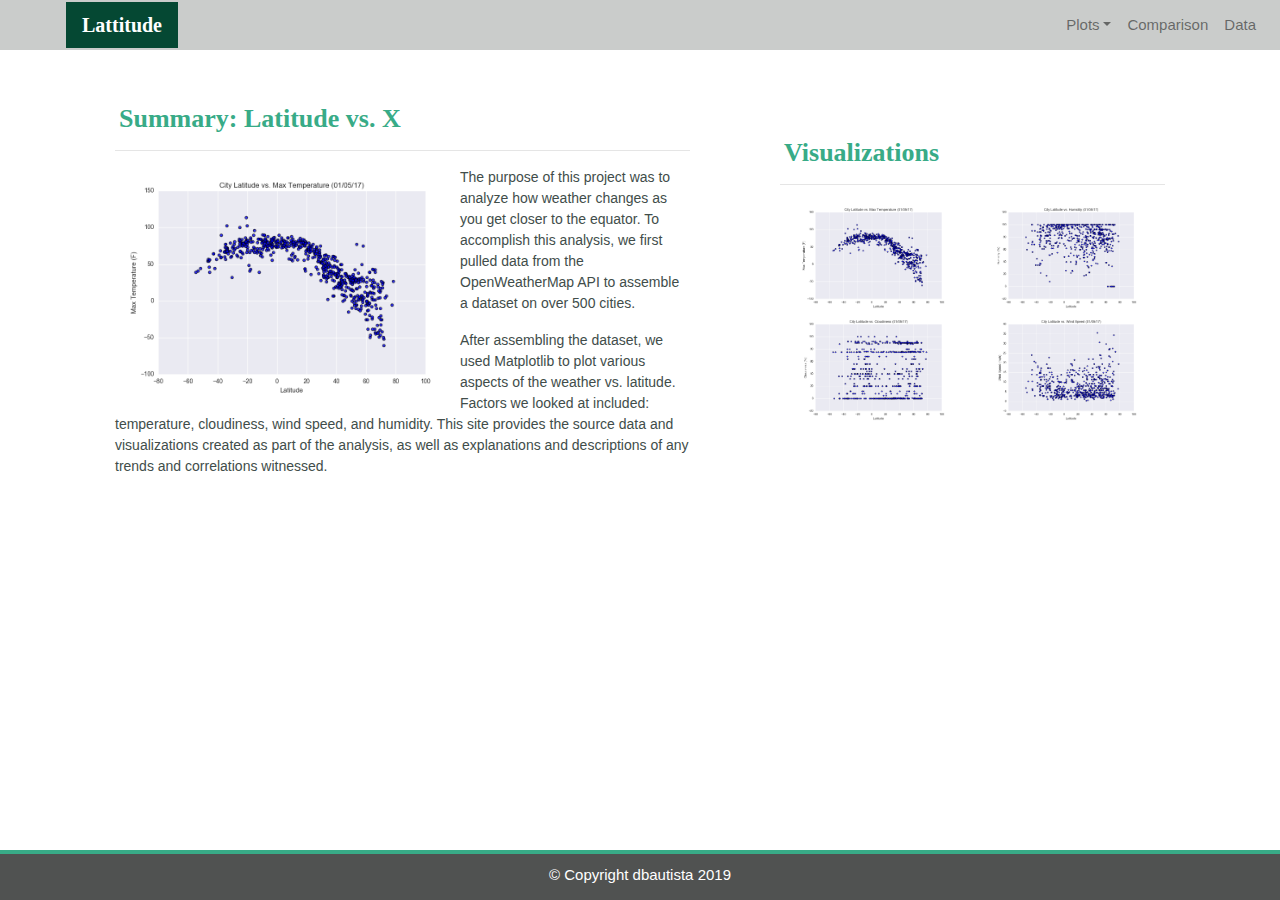
<file: HTML_files/Index.html>
<!DOCTYPE html>
<html lang="en-us">
  <head>
​
    <meta charset="UTF-8">
    <meta name="viewport" content="width=device-width, initial-scale=1">
    <meta http-equiv="X-UA-Compatible" content="ie=edge">
​
    <title>Bootstrap Visualization Dashboard</title>
​
	<link rel="stylesheet" href="https://maxcdn.bootstrapcdn.com/bootstrap/4.0.0/css/bootstrap.min.css" integrity="sha384-Gn5384xqQ1aoWXA+058RXPxPg6fy4IWvTNh0E263XmFcJlSAwiGgFAW/dAiS6JXm" crossorigin="anonymous">
    
	<link rel="stylesheet" type="text/css" href="style.css">
​
  </head>
​
  <body>
    <!-- Start of navbar -->
	<div class="navigation">
	  <nav class="navbar fixed-top navbar-expand-lg navbar-light">
        <a class="navbar-brand" href="Index.html">Lattitude</a>
        <button class="navbar-toggler border" type="button" data-toggle="collapse" data-target="#navbarNavDropdown" aria-controls="navbarNavDropdown" aria-expanded="false" aria-label="Toggle navigation">
          <span class="navbar-toggler-icon"></span>
        </button>
​
        <!-- Collect the nav links, forms, and other content for toggling -->
        <div class="collapse navbar-collapse" id="navbarNavDropdown">
          <ul class="navbar-nav ml-auto">
            <li class="nav-item dropdown">
              <a href="#" class="nav-link dropdown-toggle" data-toggle="dropdown" id="navbarDropdownMenuLink" role="button" aria-haspopup="true" aria-expanded="false">Plots</a>
              <div class="dropdown-menu" aria-labelledby="navbarDropdownMenuLink">
                <a class="dropdown-item" href="TEMPRATURE.html">Max Temperature</a>
                <a class="dropdown-item" href="humidity.html">Humidity</a>
                <a class="dropdown-item" href="cloudiness.html">Cloudiness</a>
                <a class="dropdown-item" href="WIND.html">Wind Speed</a>
              </div>
            </li>
            <li class="nav-item">
			  <a class="nav-link" href="Comparison.html">Comparison</a>
			</li>
            <li class="nav-item">
			  <a class="nav-link" href="cities_data.html">Data</a>
			</li>
          </ul>
        </div>
      </nav>
	</div>
    <!-- End of navbar -->
​
  <!-- Start of container -->
    <div class="container">
      <section class="row">
        <div class="col-lg-7 col-md-12">
          <div class="description-content">
            <h1 class="description-header">Summary: Latitude vs. X</h1>
            <hr>
            <img src="Fig1.png" alt="Latitude vs. Max Temperature" class="description-image">
            <p>The purpose of this project was to analyze how weather changes as you get closer to the equator. To accomplish this analysis, we first pulled data from the OpenWeatherMap API to assemble a dataset on over 500 cities.</p>
            <p>After assembling the dataset, we used Matplotlib to plot various aspects of the weather vs. latitude. Factors we looked at included: temperature, cloudiness, wind speed, and humidity. This site provides the source data and visualizations created as part of the analysis, as well as explanations and descriptions of any trends and correlations witnessed.</p>
          </div>
        </div>
        <div class="col-lg-5 col-md-12">
​
          <!-- Start of Visualizations imageNav Area -->
          <section id="imageNav-area">
            <div class="imageNav-content">
              <h2 class="imageNav-header">Visualizations</h2>
              <hr />
              <div class="container">
			    <div class="row">
				  <div class="col-6">
                    <a href="TEMPRATURE.html">
				      <img src="Fig1.png" alt="Latitude vs. Max Temperature", title="Latitude vs. Max Temperature" class="imageNav-photo">
				    </a>
				  </div>
				  <div class="col-6">
                    <a href="humidity.html">
				      <img src="Fig2.png" alt="Latitude vs. Humidity", title="Latitude vs. Humidity" class="imageNav-photo">
			        </a>
                    </div>
				  <div class="col-6">
                    <a href="cloudiness.html">
				      <img src="Fig3.png" alt="Latitude vs. Cloudiness", title="Latitude vs. Cloudiness", class="imageNav-photo">
				    </a>
				  </div>
				  <div class="col-6">
                    <a href="WINDS.html">
				      <img src="Fig4.png" alt="Latitude vs. Wind Speed", title="Latitude vs. Wind Speed", class="imageNav-photo">
				    </a>
				  </div>
                </div>
			  </div>
            </div>
          </section>
          <!-- End of the Visualizations imageNav Area -->
​
        </div>
      </section>
    </div>
    <!-- End of container -->
​
    <!-- Start of footer -->
    <footer>
      <div class="footer">&copy; Copyright dbautista 2019</div>
    </footer>
    <!-- End of footer -->
​

	<!-- jQuery first, then Popper.js, then Bootstrap JS -->
    <script src="https://code.jquery.com/jquery-3.2.1.slim.min.js" integrity="sha384-KJ3o2DKtIkvYIK3UENzmM7KCkRr/rE9/Qpg6aAZGJwFDMVNA/GpGFF93hXpG5KkN" crossorigin="anonymous"></script>
    <script src="https://cdnjs.cloudflare.com/ajax/libs/popper.js/1.12.9/umd/popper.min.js" integrity="sha384-ApNbgh9B+Y1QKtv3Rn7W3mgPxhU9K/ScQsAP7hUibX39j7fakFPskvXusvfa0b4Q" crossorigin="anonymous"></script>
    <script src="https://maxcdn.bootstrapcdn.com/bootstrap/4.0.0/js/bootstrap.min.js" integrity="sha384-JZR6Spejh4U02d8jOt6vLEHfe/JQGiRRSQQxSfFWpi1MquVdAyjUar5+76PVCmYl" crossorigin="anonymous"></script>
  </body>
​
</html>
</file>
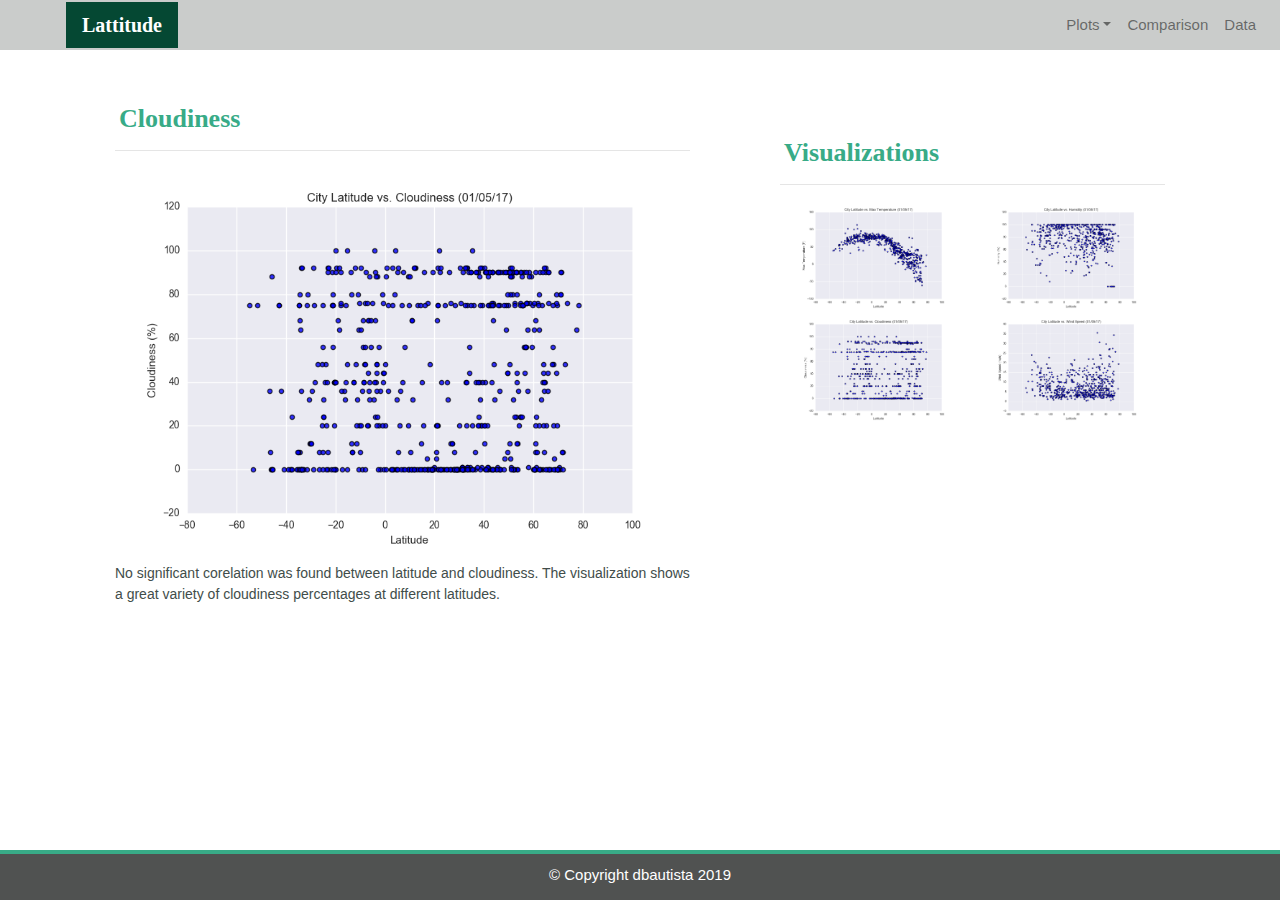
<file: HTML_files/cloudiness.html>
<!DOCTYPE html>
<html lang="en-us">
  <head>
​
    <meta charset="UTF-8">
    <meta name="viewport" content="width=device-width, initial-scale=1">
    <meta http-equiv="X-UA-Compatible" content="ie=edge">
​
    <title>Bootstrap Visualization Dashboard</title>
​
	<link rel="stylesheet" href="https://maxcdn.bootstrapcdn.com/bootstrap/4.0.0/css/bootstrap.min.css" integrity="sha384-Gn5384xqQ1aoWXA+058RXPxPg6fy4IWvTNh0E263XmFcJlSAwiGgFAW/dAiS6JXm" crossorigin="anonymous">
    
	<link rel="stylesheet" type="text/css" href="style.css">
​
  </head>
​
  <body>
    <!-- Start of navbar -->
	<div class="navigation">
	  <nav class="navbar fixed-top navbar-expand-lg navbar-light">
        <a class="navbar-brand" href="index.html">Lattitude</a>
        <button class="navbar-toggler border" type="button" data-toggle="collapse" data-target="#navbarNavDropdown" aria-controls="navbarNavDropdown" aria-expanded="false" aria-label="Toggle navigation">
          <span class="navbar-toggler-icon"></span>
        </button>
​
        <!-- Collect the nav links, forms, and other content for toggling -->
        <div class="collapse navbar-collapse" id="navbarNavDropdown">
          <ul class="navbar-nav ml-auto">
            <li class="nav-item dropdown">
              <a href="#" class="nav-link dropdown-toggle" data-toggle="dropdown" id="navbarDropdownMenuLink" role="button" aria-haspopup="true" aria-expanded="false">Plots</a>
              <div class="dropdown-menu" aria-labelledby="navbarDropdownMenuLink">
                <a class="dropdown-item" href="TEMPRATURE.html">Max Temperature</a>
                <a class="dropdown-item" href="humidity.html">Humidity</a>
                <a class="dropdown-item" href="cloudiness.html">Cloudiness</a>
                <a class="dropdown-item" href="WIND.html">Wind Speed</a>
              </div>
            </li>
            <li class="nav-item">
			  <a class="nav-link" href="comparison.html">Comparison</a>
			</li>
            <li class="nav-item">
			  <a class="nav-link" href="cities_data.html">Data</a>
			</li>
          </ul>
        </div>
      </nav>
	</div>
    <!-- End of navbar -->
​
    <!-- Start of container -->
    <div class="container">
      <section class="row">
        <div class="col-lg-7 col-md-12">
          <div class="description-content">
            <h1 class="description-header">Cloudiness</h1>
            <hr>
            <img src="Fig3.png" alt="Latitude vs. Cloudiness">
            <p>No significant corelation was found between latitude and cloudiness. The visualization shows a great variety of cloudiness percentages at different latitudes.</p>
          </div>
        </div>
        <div class="col-lg-5 col-md-12">
​
          <!-- Start of Visualizations imageNav Area -->
          <section id="imageNav-area">
            <div class="imageNav-content">
              <h2 class="imageNav-header">Visualizations</h2>
              <hr />
              <div class="container">
			    <div class="row">
				  <div class="col-6">
                    <a href="TEMPRATURE.html">
				      <img src="Fig1.png" alt="Latitude vs. Max Temperature", title="Latitude vs. Max Temperature" class="imageNav-photo">
				    </a>
				  </div>
				  <div class="col-6">
                    <a href="humidity.html">
				      <img src="Fig2.png" alt="Latitude vs. Humidity", title="Latitude vs. Humidity" class="imageNav-photo">
			        </a>
				  </div>
				  <div class="col-6">
                    <a href="cloudiness.html">
				      <img src="Fig3.png" alt="Latitude vs. Cloudiness", title="Latitude vs. Cloudiness", class="imageNav-photo">
				    </a>
				  </div>
				  <div class="col-6">
                    <a href="WIND.html">
				      <img src="Fig4.png" alt="Latitude vs. Wind Speed", title="Latitude vs. Wind Speed", class="imageNav-photo">
				    </a>
				  </div>
                </div>
			  </div>
            </div>
          </section>
          <!-- End of the Visualizations imageNav Area -->
​
        </div>
      </section>
    </div>
    <!-- End of container -->
​
    <!-- Start of footer -->
    <footer>
      <div class="footer">&copy; Copyright dbautista 2019</div>
    </footer>
    <!-- End of footer -->
​

	<!-- jQuery first, then Popper.js, then Bootstrap JS -->
    <script src="https://code.jquery.com/jquery-3.2.1.slim.min.js" integrity="sha384-KJ3o2DKtIkvYIK3UENzmM7KCkRr/rE9/Qpg6aAZGJwFDMVNA/GpGFF93hXpG5KkN" crossorigin="anonymous"></script>
    <script src="https://cdnjs.cloudflare.com/ajax/libs/popper.js/1.12.9/umd/popper.min.js" integrity="sha384-ApNbgh9B+Y1QKtv3Rn7W3mgPxhU9K/ScQsAP7hUibX39j7fakFPskvXusvfa0b4Q" crossorigin="anonymous"></script>
    <script src="https://maxcdn.bootstrapcdn.com/bootstrap/4.0.0/js/bootstrap.min.js" integrity="sha384-JZR6Spejh4U02d8jOt6vLEHfe/JQGiRRSQQxSfFWpi1MquVdAyjUar5+76PVCmYl" crossorigin="anonymous"></script>
  </body>
​
</html>
</file>
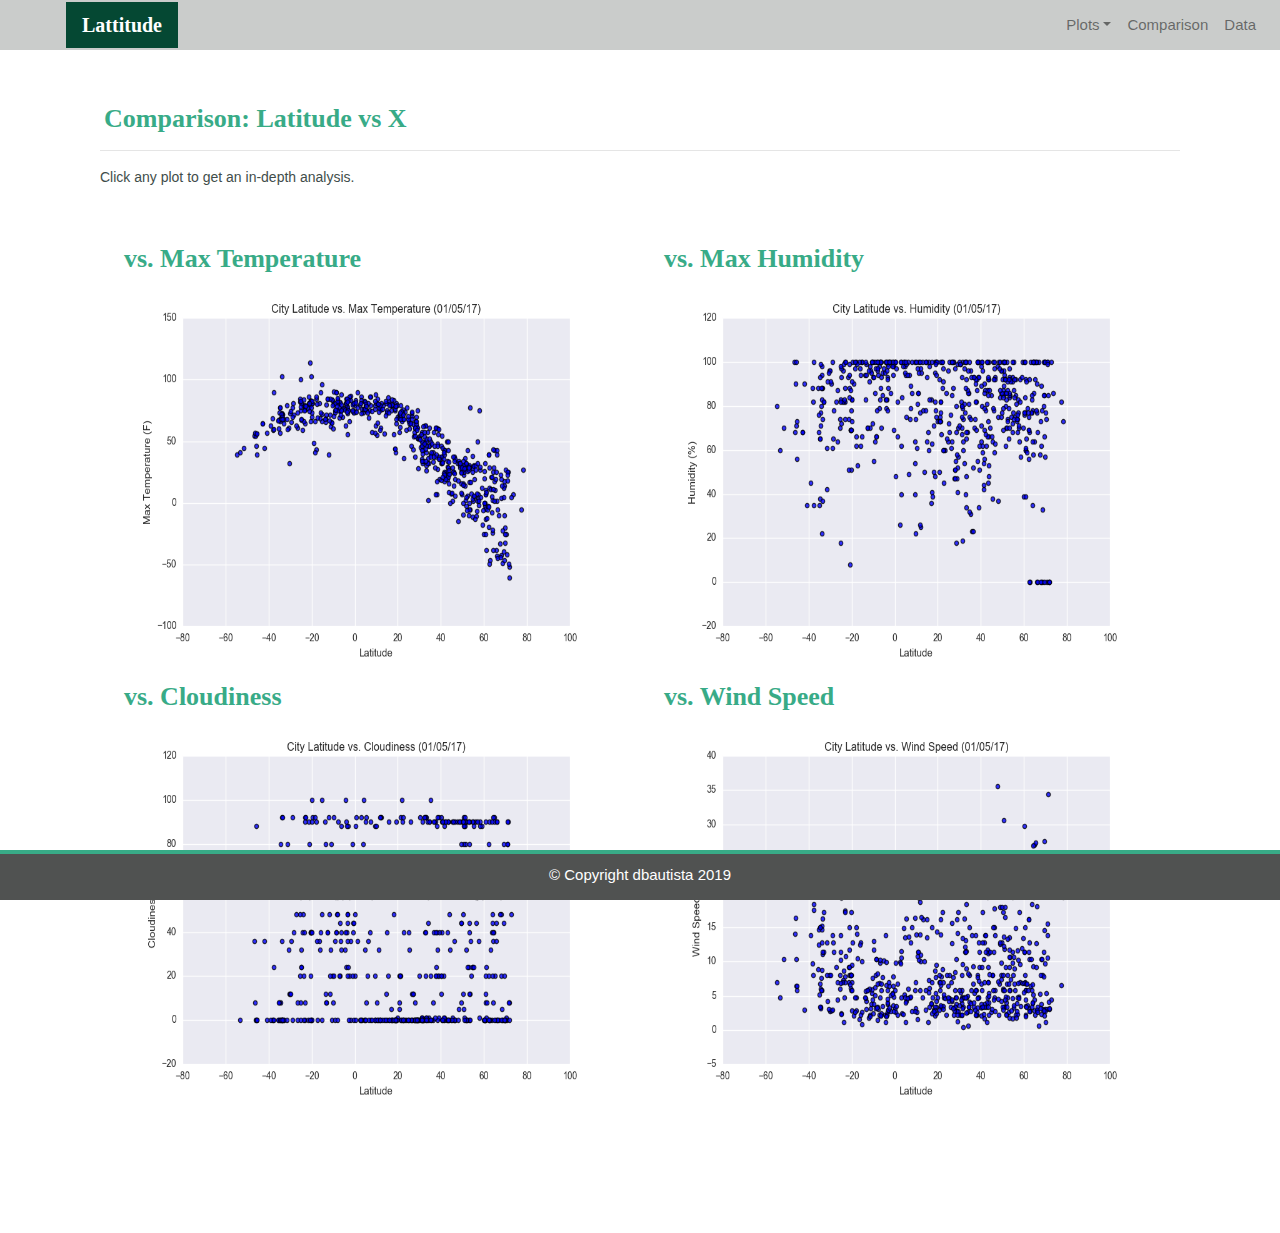
<file: HTML_files/comparison.html>
<!DOCTYPE html>
<html lang="en-us">
  <head>
​
    <meta charset="UTF-8">
    <meta name="viewport" content="width=device-width, initial-scale=1">
    <meta http-equiv="X-UA-Compatible" content="ie=edge">
​
    <title>Bootstrap Visualization Dashboard</title>
​
	<link rel="stylesheet" href="https://maxcdn.bootstrapcdn.com/bootstrap/4.0.0/css/bootstrap.min.css" integrity="sha384-Gn5384xqQ1aoWXA+058RXPxPg6fy4IWvTNh0E263XmFcJlSAwiGgFAW/dAiS6JXm" crossorigin="anonymous">
    
	<link rel="stylesheet" type="text/css" href="style.css">
​
  </head>
​
  <body>
    <!-- Start of navbar -->
	<div class="navigation">
	  <nav class="navbar fixed-top navbar-expand-lg navbar-light">
        <a class="navbar-brand" href="Index.html">Lattitude</a>
        <button class="navbar-toggler border" type="button" data-toggle="collapse" data-target="#navbarNavDropdown" aria-controls="navbarNavDropdown" aria-expanded="false" aria-label="Toggle navigation">
          <span class="navbar-toggler-icon"></span>
        </button>
​
        <!-- Collect the nav links, forms, and other content for toggling -->
        <div class="collapse navbar-collapse" id="navbarNavDropdown">
          <ul class="navbar-nav ml-auto">
            <li class="nav-item dropdown">
              <a href="#" class="nav-link dropdown-toggle" data-toggle="dropdown" id="navbarDropdownMenuLink" role="button" aria-haspopup="true" aria-expanded="false">Plots</a>
              <div class="dropdown-menu" aria-labelledby="navbarDropdownMenuLink">
                <a class="dropdown-item" href="TEMPRATURE.html">Max Temperature</a>
                <a class="dropdown-item" href="humidity.html">Humidity</a>
                <a class="dropdown-item" href="cloudiness.html">Cloudiness</a>
                <a class="dropdown-item" href="WIND.html">Wind Speed</a>
              </div>
            </li>
            <li class="nav-item">
			  <a class="nav-link" href="comparison.html">Comparison</a>
			</li>
            <li class="nav-item">
			  <a class="nav-link" href="cities_data.html">Data</a>
			</li>
          </ul>
        </div>
      </nav>
	</div>
    <!-- End of navbar -->
​
    <!-- Start of container -->
    <div class="container">
      <section class="row">
        <div>
          <div class="description-content">
            <h1 class="description-header">Comparison: Latitude vs X</h1>
            <hr>
			<p>Click any plot to get an in-depth analysis.</p>
            <div class="container" style="padding-bottom: 40px;">
			  <div class="row">
				<div class="col-lg-6" style="padding: 20px;">
				  <div class="imageNav-header">vs. Max Temperature</div>
                  <a href="TEMPRATURE.html">
				    <img src="Fig1.png" alt="Latitude vs. Max Temperature", title="Latitude vs. Max Temperature" class="imageNav-photo">
				  </a>
				</div>
				<div class="col-lg-6" style="padding: 20px;">
				  <div class="imageNav-header">vs. Max Humidity</div>
                  <a href="humidity.html">
				    <img src="Fig2.png" alt="Latitude vs. Humidity", title="Latitude vs. Humidity" class="imageNav-photo">
			      </a>
				</div>
				<div class="col-lg-6" style="padding: 20px;">
				  <div class="imageNav-header">vs. Cloudiness</div>
                  <a href="cloudiness.html">
				    <img src="Fig3.png" alt="Latitude vs. Cloudiness", title="Latitude vs. Cloudiness", class="imageNav-photo">
				  </a>
				</div>
				<div class="col-lg-6" style="padding: 20px;">
				  <div class="imageNav-header">vs. Wind Speed</div>
                  <a href="WIND.html">
				    <img src="Fig4.png" alt="Latitude vs. Wind Speed", title="Latitude vs. Wind Speed", class="imageNav-photo">
				  </a>
				</div>
              </div>
			</div>
          </div>

        </div>
      </section>
    </div>
    <!-- End of container -->
​
    <!-- Start of footer -->
    <footer>
      <div class="footer">&copy; Copyright dbautista 2019</div>
    </footer>
    <!-- End of footer -->
​

	<!-- jQuery first, then Popper.js, then Bootstrap JS -->
    <script src="https://code.jquery.com/jquery-3.2.1.slim.min.js" integrity="sha384-KJ3o2DKtIkvYIK3UENzmM7KCkRr/rE9/Qpg6aAZGJwFDMVNA/GpGFF93hXpG5KkN" crossorigin="anonymous"></script>
    <script src="https://cdnjs.cloudflare.com/ajax/libs/popper.js/1.12.9/umd/popper.min.js" integrity="sha384-ApNbgh9B+Y1QKtv3Rn7W3mgPxhU9K/ScQsAP7hUibX39j7fakFPskvXusvfa0b4Q" crossorigin="anonymous"></script>
    <script src="https://maxcdn.bootstrapcdn.com/bootstrap/4.0.0/js/bootstrap.min.js" integrity="sha384-JZR6Spejh4U02d8jOt6vLEHfe/JQGiRRSQQxSfFWpi1MquVdAyjUar5+76PVCmYl" crossorigin="anonymous"></script>
  </body>

</html>
</file>
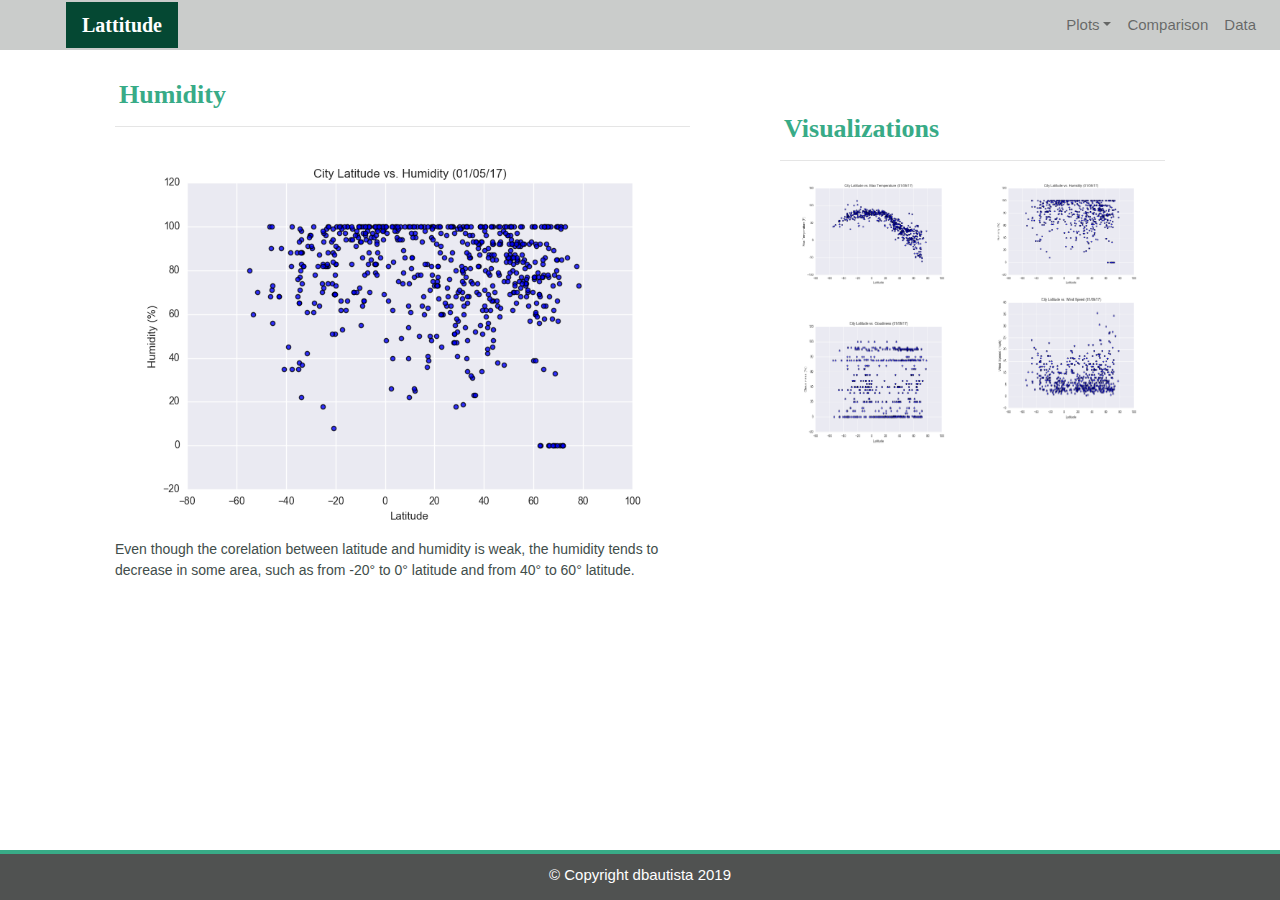
<file: HTML_files/humidity.html>
<!DOCTYPE html>
<html lang="en-us">
  <head>
​
    <meta charset="UTF-8">
    <meta name="viewport" content="width=device-width, initial-scale=1">
    <meta http-equiv="X-UA-Compatible" content="ie=edge">
​
    <title>Bootstrap Visualization Dashboard</title>
​
	<link rel="stylesheet" href="https://maxcdn.bootstrapcdn.com/bootstrap/4.0.0/css/bootstrap.min.css" integrity="sha384-Gn5384xqQ1aoWXA+058RXPxPg6fy4IWvTNh0E263XmFcJlSAwiGgFAW/dAiS6JXm" crossorigin="anonymous">
    
	<link rel="stylesheet" type="text/css" href="style.css">
​
  </head>

  <body>
    <!-- Start of navbar -->
	<div class="navigation">
	  <nav class="navbar fixed-top navbar-expand-lg navbar-light">
        <a class="navbar-brand" href="Index.html">Lattitude</a>
        <button class="navbar-toggler border" type="button" data-toggle="collapse" data-target="#navbarNavDropdown" aria-controls="navbarNavDropdown" aria-expanded="false" aria-label="Toggle navigation">
          <span class="navbar-toggler-icon"></span>
        </button>
​
        <!-- Collect the nav links, forms, and other content for toggling -->
        <div class="collapse navbar-collapse" id="navbarNavDropdown">
          <ul class="navbar-nav ml-auto">
            <li class="nav-item dropdown">
              <a href="#" class="nav-link dropdown-toggle" data-toggle="dropdown" id="navbarDropdownMenuLink" role="button" aria-haspopup="true" aria-expanded="false">Plots</a>
              <div class="dropdown-menu" aria-labelledby="navbarDropdownMenuLink">
                <a class="dropdown-item" href="TEMPRATURE.html">Max Temperature</a>
                <a class="dropdown-item" href="humidity.html">Humidity</a>
                <a class="dropdown-item" href="cloudiness.html">Cloudiness</a>
                <a class="dropdown-item" href="WIND.html">Wind Speed</a>
              </div>
            </li>
            <li class="nav-item">
			  <a class="nav-link" href="comparison.html">Comparison</a>
			</li>
            <li class="nav-item">
			  <a class="nav-link" href="cities_data.html">Data</a>
			</li>
          </ul>
        </div>
      </nav>
	</div>

    <!-- End of navbar -->

    <!-- Start of container -->
    <div class="container">
      <section class="row">
        <div class="col-lg-7 col-md-12">
          <div class="description-content">
            <h1 class="description-header">Humidity</h1>
            <hr>
            <img src="Fig2.png" alt="Latitude vs. Humidity">
            <p>Even though the corelation between latitude and humidity is weak, the humidity tends to decrease in some area, such as from -20&deg to 0&deg latitude and from 40&deg to 60&deg latitude.</p>
          </div>
        </div>
        <div class="col-lg-5 col-md-12">
​
          <!-- Start of Visualizations imageNav Area -->
          <section id="imageNav-area">
            <div class="imageNav-content">
              <h2 class="imageNav-header">Visualizations</h2>
              <hr />
              <div class="container">
			    <div class="row">
				  <div class="col-6">
                    <a href="TEMPRATURE.html">
				      <img src="Fig1.png" alt="Latitude vs. Max Temperature", title="Latitude vs. Max Temperature" class="imageNav-photo">
				    </a>
				  </div>
				  <div class="col-6">
                    <a href="humidity.html">
				      <img src="Fig2.png" alt="Latitude vs. Humidity", title="Latitude vs. Humidity" class="imageNav-photo">
			        </a>
				  </div>
				  <div class="col-6">
​                   <a href="cloudiness.html">
				      <img src="Fig3.png" alt="Latitude vs. Cloudiness", title="Latitude vs. Cloudiness", class="imageNav-photo">
				    </a>
				  </div>
				  <div class="col-6">
                    <a href="WIND.html">
				      <img src="Fig4.png" alt="Latitude vs. Wind Speed", title="Latitude vs. Wind Speed", class="imageNav-photo">
				    </a>
				  </div>
                </div>
			  </div>
            </div>
          </section>
          <!-- End of the Visualizations imageNav Area -->
​
        </div>
      </section>
    </div>
    <!-- End of container -->
​
    <!-- Start of footer -->
    <footer>
      <div class="footer">&copy; Copyright dbautista 2019</div>
    </footer>
    <!-- End of footer -->
​

	<!-- jQuery first, then Popper.js, then Bootstrap JS -->
    <script src="https://code.jquery.com/jquery-3.2.1.slim.min.js" integrity="sha384-KJ3o2DKtIkvYIK3UENzmM7KCkRr/rE9/Qpg6aAZGJwFDMVNA/GpGFF93hXpG5KkN" crossorigin="anonymous"></script>
    <script src="https://cdnjs.cloudflare.com/ajax/libs/popper.js/1.12.9/umd/popper.min.js" integrity="sha384-ApNbgh9B+Y1QKtv3Rn7W3mgPxhU9K/ScQsAP7hUibX39j7fakFPskvXusvfa0b4Q" crossorigin="anonymous"></script>
    <script src="https://maxcdn.bootstrapcdn.com/bootstrap/4.0.0/js/bootstrap.min.js" integrity="sha384-JZR6Spejh4U02d8jOt6vLEHfe/JQGiRRSQQxSfFWpi1MquVdAyjUar5+76PVCmYl" crossorigin="anonymous"></script>
  </body>
​
</html>
</file>
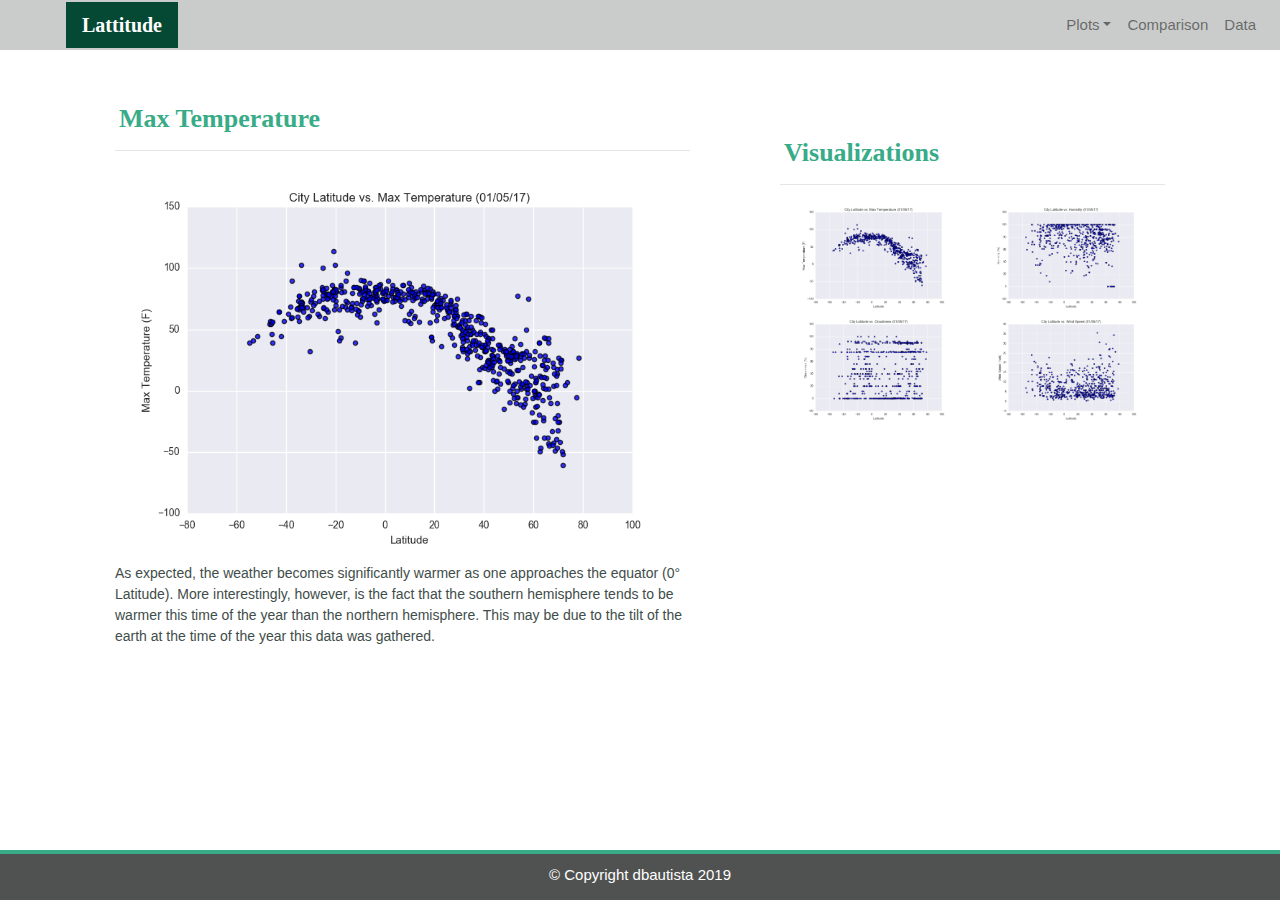
<file: HTML_files/TEMPRATURE.html>
<!DOCTYPE html>
<html lang="en-us">
  <head>
​
    <meta charset="UTF-8">
    <meta name="viewport" content="width=device-width, initial-scale=1">
    <meta http-equiv="X-UA-Compatible" content="ie=edge">
​
    <title>Bootstrap Visualization Dashboard</title>
​
	<link rel="stylesheet" href="https://maxcdn.bootstrapcdn.com/bootstrap/4.0.0/css/bootstrap.min.css" integrity="sha384-Gn5384xqQ1aoWXA+058RXPxPg6fy4IWvTNh0E263XmFcJlSAwiGgFAW/dAiS6JXm" crossorigin="anonymous">
    
	<link rel="stylesheet" type="text/css" href="style.css">
​
  </head>
​
  <body>
    <!-- Start of navbar -->
	<div class="navigation">
	  <nav class="navbar fixed-top navbar-expand-lg navbar-light">
        <a class="navbar-brand" href="Index.html">Lattitude</a>
        <button class="navbar-toggler border" type="button" data-toggle="collapse" data-target="#navbarNavDropdown" aria-controls="navbarNavDropdown" aria-expanded="false" aria-label="Toggle navigation">
          <span class="navbar-toggler-icon"></span>
        </button>
​
        <!-- Collect the nav links, forms, and other content for toggling -->
        <div class="collapse navbar-collapse" id="navbarNavDropdown">
          <ul class="navbar-nav ml-auto">
            <li class="nav-item dropdown">
              <a href="#" class="nav-link dropdown-toggle" data-toggle="dropdown" id="navbarDropdownMenuLink" role="button" aria-haspopup="true" aria-expanded="false">Plots</a>
              <div class="dropdown-menu" aria-labelledby="navbarDropdownMenuLink">
                <a class="dropdown-item" href="TEMPRATURE.html">Max Temperature</a>
                <a class="dropdown-item" href="humidity.html">Humidity</a>
                <a class="dropdown-item" href="cloudiness.html">Cloudiness</a>
                <a class="dropdown-item" href="WIND.html">Wind Speed</a>
              </div>
            </li>
            <li class="nav-item">
            <a class="nav-link" href="comparison.html">Comparison</a>
			</li>
            <li class="nav-item">
			  <a class="nav-link" href="cities_data.html">Data</a>
			</li>
          </ul>
        </div>
      </nav>
	</div>
    <!-- End of navbar -->
​
    <!-- Start of container -->
    <div class="container">
      <section class="row">
        <div class="col-lg-7 col-md-12">
          <div class="description-content">
            <h1 class="description-header">Max Temperature</h1>
            <hr>
            <img src="Fig1.png" alt="Latitude vs. Max Temperature">
            <p>As expected, the weather becomes significantly warmer as one approaches the equator (0&deg Latitude). More interestingly, however, is the fact that the southern hemisphere tends to be warmer this time of the year than the northern hemisphere. This may be due to the tilt of the earth at the time of the year this data was gathered.</p>
          </div>
        </div>
        <div class="col-lg-5 col-md-12">
​
          <!-- Start of Visualizations imageNav Area -->
          <section id="imageNav-area">
            <div class="imageNav-content">
              <h2 class="imageNav-header">Visualizations</h2>
              <hr />
              <div class="container">
			    <div class="row">
				  <div class="col-6">
                    <a href="TEMPRATURE.html">
				      <img src="Fig1.png" alt="Latitude vs. Max Temperature", title="Latitude vs. Max Temperature" class="imageNav-photo">
				    </a>
				  </div>
				  <div class="col-6">
                    <a href="humidity.html">
                                    <img src="Fig2.png" alt="Latitude vs. Humidity", title="Latitude vs. Humidity" class="imageNav-photo">
			        </a>
				  </div>
				  <div class="col-6">
                    <a href="cloudiness.html">
				      <img src="Fig3.png" alt="Latitude vs. Cloudiness", title="Latitude vs. Cloudiness", class="imageNav-photo">
				    </a>
				  </div>
				  <div class="col-6">
                    <a href="WIND.html">
				      <img src="Fig4.png" alt="Latitude vs. Wind Speed", title="Latitude vs. Wind Speed", class="imageNav-photo">
				    </a>
				  </div>
                </div>
			  </div>
            </div>
          </section>
          <!-- End of the Visualizations imageNav Area -->
​
        </div>
      </section>
    </div>
    <!-- End of container -->
​
    <!-- Start of footer -->
    <footer>
      <div class="footer">&copy; Copyright dbautista 2019</div>
    </footer>
    <!-- End of footer -->

        <!-- jQuery first, then Popper.js, then Bootstrap JS -->
    <script src="https://code.jquery.com/jquery-3.2.1.slim.min.js" integrity="sha384-KJ3o2DKtIkvYIK3UENzmM7KCkRr/rE9/Qpg6aAZGJwFDMVNA/GpGFF93hXpG5KkN" crossorigin="anonymous"></script>
    <script src="https://cdnjs.cloudflare.com/ajax/libs/popper.js/1.12.9/umd/popper.min.js" integrity="sha384-ApNbgh9B+Y1QKtv3Rn7W3mgPxhU9K/ScQsAP7hUibX39j7fakFPskvXusvfa0b4Q" crossorigin="anonymous"></script>
    <script src="https://maxcdn.bootstrapcdn.com/bootstrap/4.0.0/js/bootstrap.min.js" integrity="sha384-JZR6Spejh4U02d8jOt6vLEHfe/JQGiRRSQQxSfFWpi1MquVdAyjUar5+76PVCmYl" crossorigin="anonymous"></script>
  </body>
​
</html>
</file>
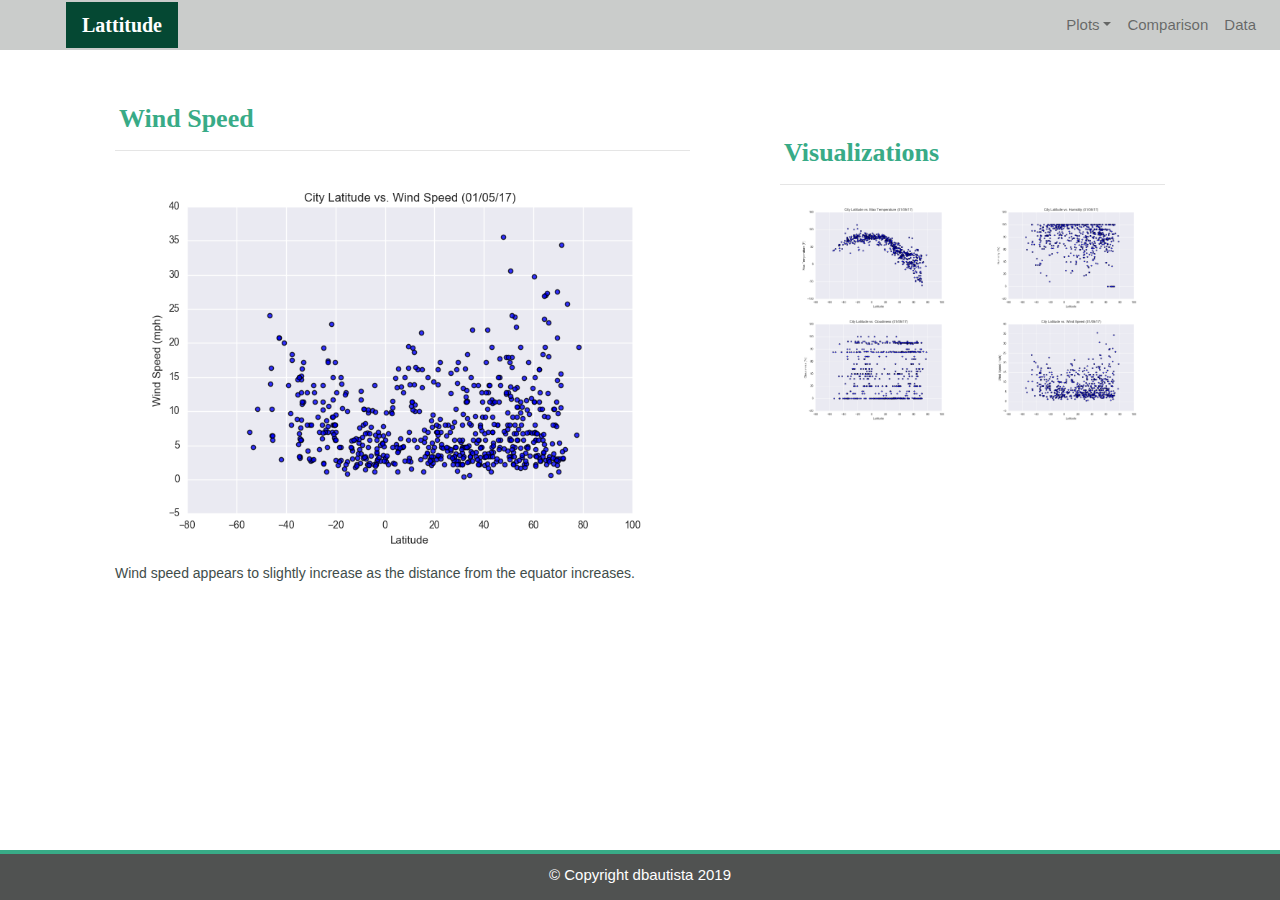
<file: HTML_files/WIND.html>
<!DOCTYPE html>
<html lang="en-us">
  <head>
​
    <meta charset="UTF-8">
    <meta name="viewport" content="width=device-width, initial-scale=1">
    <meta http-equiv="X-UA-Compatible" content="ie=edge">
​
    <title>Bootstrap Visualization Dashboard</title>
​
	<link rel="stylesheet" href="https://maxcdn.bootstrapcdn.com/bootstrap/4.0.0/css/bootstrap.min.css" integrity="sha384-Gn5384xqQ1aoWXA+058RXPxPg6fy4IWvTNh0E263XmFcJlSAwiGgFAW/dAiS6JXm" crossorigin="anonymous">
    
	<link rel="stylesheet" type="text/css" href="style.css">
​
  </head>
​
  <body>
    <!-- Start of navbar -->
	<div class="navigation">
	  <nav class="navbar fixed-top navbar-expand-lg navbar-light">
        <a class="navbar-brand" href="Index.html">Lattitude</a>
        <button class="navbar-toggler border" type="button" data-toggle="collapse" data-target="#navbarNavDropdown" aria-controls="navbarNavDropdown" aria-expanded="false" aria-label="Toggle navigation">
          <span class="navbar-toggler-icon"></span>
        </button>
​
        <!-- Collect the nav links, forms, and other content for toggling -->
        <div class="collapse navbar-collapse" id="navbarNavDropdown">
          <ul class="navbar-nav ml-auto">
            <li class="nav-item dropdown">
              <a href="#" class="nav-link dropdown-toggle" data-toggle="dropdown" id="navbarDropdownMenuLink" role="button" aria-haspopup="true" aria-expanded="false">Plots</a>
              <div class="dropdown-menu" aria-labelledby="navbarDropdownMenuLink">
                <a class="dropdown-item" href="TEMPRATURE.html">Max Temperature</a>
                <a class="dropdown-item" href="humidity.html">Humidity</a>
                <a class="dropdown-item" href="cloudiness.html">Cloudiness</a>
                <a class="dropdown-item" href="WIND.html">Wind Speed</a>
              </div>
            </li>
            <li class="nav-item">
			  <a class="nav-link" href="comparison.html">Comparison</a>
			</li>
            <li class="nav-item">
			  <a class="nav-link" href="cities_data.html">Data</a>
			</li>
          </ul>
        </div>
      </nav>
	</div>
    <!-- End of navbar -->
​
    <!-- Start of container -->
    <div class="container">
      <section class="row">
        <div class="col-lg-7 col-md-12">
          <div class="description-content">
            <h1 class="description-header">Wind Speed</h1>
            <hr>
            <img src="Fig4.png" alt="Latitude vs. Wind Speed">
            <p>Wind speed appears to slightly increase as the distance from the equator increases.</p>
          </div>
        </div>
        <div class="col-lg-5 col-md-12">
​
          <!-- Start of Visualizations imageNav Area -->
          <section id="imageNav-area">
            <div class="imageNav-content">
              <h2 class="imageNav-header">Visualizations</h2>
              <hr />
              <div class="container">
			    <div class="row">
				  <div class="col-6">
                    <a href="TEMPRATURE.html">
				      <img src="Fig1.png" alt="Latitude vs. Max Temperature", title="Latitude vs. Max Temperature" class="imageNav-photo">
				    </a>
				  </div>
				  <div class="col-6">
                    <a href="humidity.html">
				      <img src="Fig2.png" alt="Latitude vs. Humidity", title="Latitude vs. Humidity" class="imageNav-photo">
			        </a>
				  </div>
				  <div class="col-6">
                    <a href="cloudiness.html">
				      <img src="Fig3.png" alt="Latitude vs. Cloudiness", title="Latitude vs. Cloudiness", class="imageNav-photo">
				    </a>
				  </div>
				  <div class="col-6">
                    <a href="WIND.html">
				      <img src="Fig4.png" alt="Latitude vs. Wind Speed", title="Latitude vs. Wind Speed", class="imageNav-photo">
				    </a>
				  </div>
                </div>
			  </div>
            </div>
          </section>
          <!-- End of the Visualizations imageNav Area -->

          </div>
      </section>
    </div>
    <!-- End of container -->
​
    <!-- Start of footer -->
    <footer>
      <div class="footer">&copy; Copyright dbautista 2019</div>
    </footer>
    <!-- End of footer -->
​

	<!-- jQuery first, then Popper.js, then Bootstrap JS -->
    <script src="https://code.jquery.com/jquery-3.2.1.slim.min.js" integrity="sha384-KJ3o2DKtIkvYIK3UENzmM7KCkRr/rE9/Qpg6aAZGJwFDMVNA/GpGFF93hXpG5KkN" crossorigin="anonymous"></script>
    <script src="https://cdnjs.cloudflare.com/ajax/libs/popper.js/1.12.9/umd/popper.min.js" integrity="sha384-ApNbgh9B+Y1QKtv3Rn7W3mgPxhU9K/ScQsAP7hUibX39j7fakFPskvXusvfa0b4Q" crossorigin="anonymous"></script>
    <script src="https://maxcdn.bootstrapcdn.com/bootstrap/4.0.0/js/bootstrap.min.js" integrity="sha384-JZR6Spejh4U02d8jOt6vLEHfe/JQGiRRSQQxSfFWpi1MquVdAyjUar5+76PVCmYl" crossorigin="anonymous"></script>
  </body>
​
</html>
</file>
<file: HTML_files/style.css>
style.css



body{
    background-color: #EDEDED; 
}

.navbar{
    max-height: 50px; 
	background-color: #cacccb; 
    font-size: 15px; 
}

.navigation .navbar-brand{
	color: white; 
	margin-left: 50px; 
	padding: inherit; 
	font-weight: bold; 
	background-color: #054833;
	font-family: Georgia, Times, "Times New Roman", serif;
}

.dropdown-item{
    color: #2cac9f; 
}

.dropdown-menu .dropdown-item:hover, .dropdown-menu .dropdown-item:active{
    background-color:#adc7c4; 
}

.nav-link:hover{
    background-color:#adc7c4;
}


/* Media Queries */
@media (max-width: 991.98px){
.navbar-expand-lg{
	background-color: #054833;
}
.navbar{
    max-height: none; 
    padding: inherit;
}
.navbar div{
    margin: inherit; 
    background-color: white;  
}
.navbar-brand{
    padding: 10px; 
}

button{
    margin-left: auto; 
}

button:focus {
    outline: 1px dotted;
}
}

.description-content {
	margin-top: 30px;
	margin-bottom: 60px;
	padding: 10px 30px 5px;
	color: black;
	background-color: white;
}

.imageNav-content {
	margin-top: 40px;
	margin-bottom: 20px;
	padding: 10px 30px 40px;
	color: black;
	background-color: white;
}
.description-header, .imageNav-header {
	padding-top: 15px; 
	padding-left: 4px;
	color: #38ab87;
	font-size: 26px;
	font-weight: bold;
	font-family: Georgia, Times, "Times New Roman", serif;
}

img{
	width: 100%;
	height: 100%;
}

.description-image {
	float: left;
	width: 60%;
	height: 60%;
}

p{
	color: #414d4a;
	font-size: 14px;
	font-family: Arial, Helvetica, sans-serif;
}


.active, .imageNav-photo:hover{
    border-color:#38ab87;
    border-style: solid; 
}

.footer{
	background-color: #505251; 
    border-top-style: solid; 
    border-top-width: 4px; 
    border-top-color: #38ab87;
    color: white; 
    min-height: 50px; 
    font-family: Arial, Helvetica, sans-serif;
    font-size: 15px; 
    text-align: center; 
    position: fixed;
    padding-top: 10px; 
	width: 100%;
	left: 0;
	bottom: 0;
}
</file>
